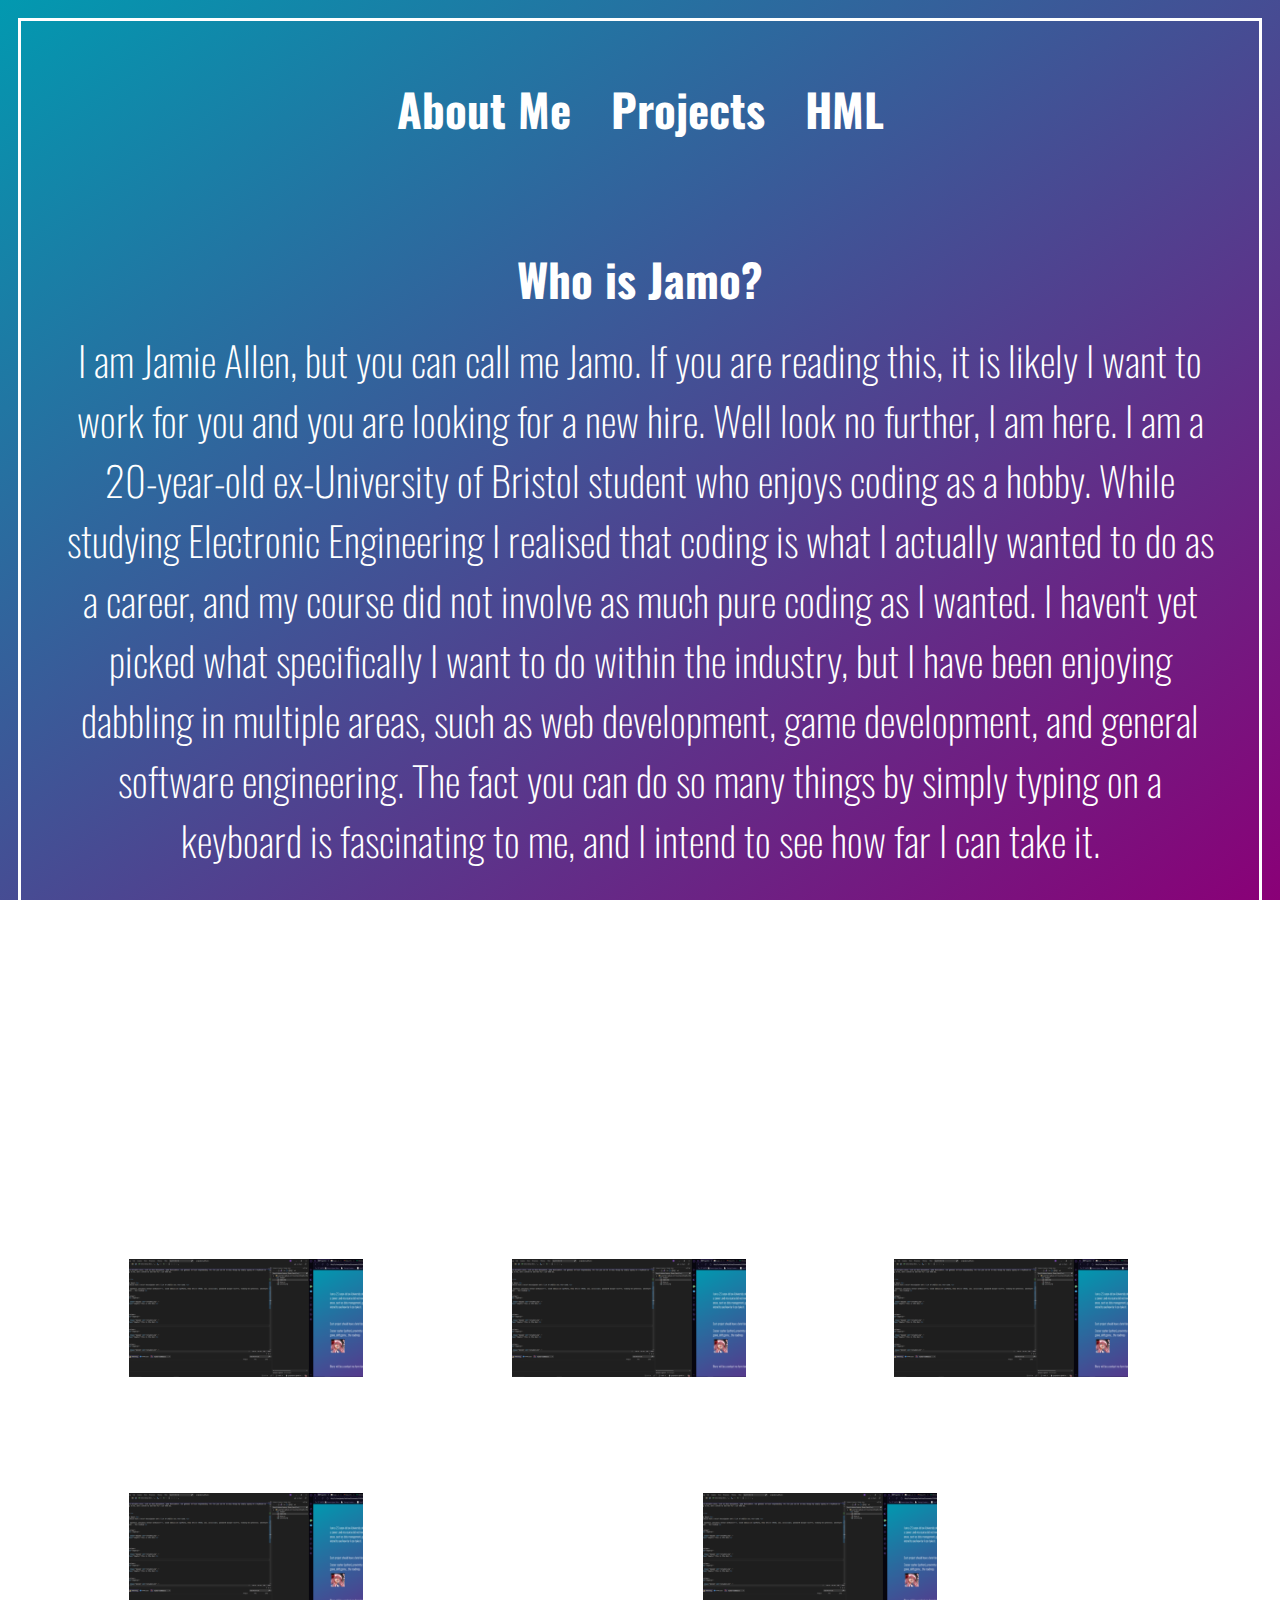
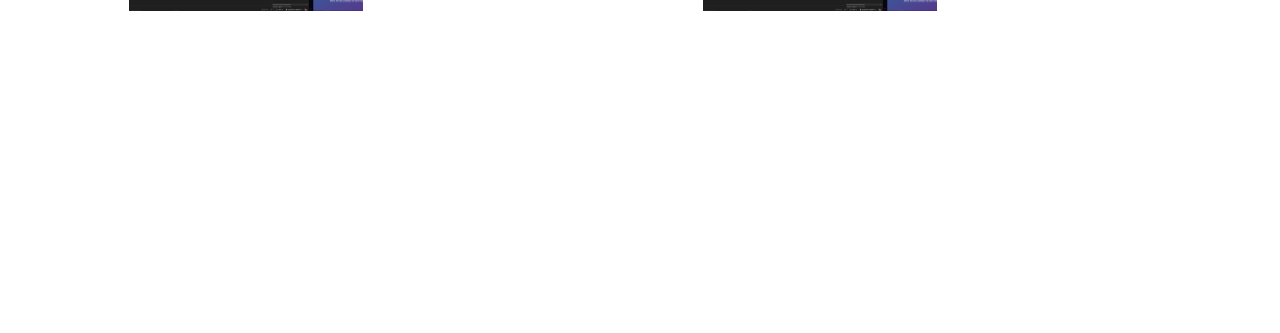
<file: index.html>
﻿<!DOCTYPE html>
<html lang="en">
<head>
    <meta charset="UTF-8">
    <meta name="viewport" content="width=device-width, initial-scale=1.0">
    <meta http-equiv="X-UA-Compatible" content="ie=edge">
    <title>Project: JAMO</title>
    <link rel="stylesheet" type="text/css" href="styles.css">
</head>
<body>
    <header>
        <nav>
            <ul class="nav__links">
                <li><a href="#aboutme">About Me</a></li>
                
                <li><a href="#projects">Projects</a></li>
               
                <li><a href="#hml">HML</a></li>
            </ul>
        </nav>
    </header>

    <a id="aboutme"></a>

    <h1>Who is Jamo?</h1>
    <p>
        I am Jamie Allen, but you can call me Jamo. If you are reading this, it is likely I want to work for you and you are looking for a new hire. Well look no further, I am here. I am a 20-year-old ex-University of Bristol student who enjoys coding as a hobby. While studying Electronic Engineering I realised that coding is what I actually wanted to do as a career, and my course did not involve as much pure coding as I wanted. I haven't yet picked what specifically I want to do within the industry, but I have been enjoying dabbling in multiple areas, such as web development, game development, and general software engineering. The fact you can do so many things by simply typing on a keyboard is fascinating to me, and I intend to see how far I can take it.
    </p>


    <a id="projects"></a>

    <h1 class="headings">What has Jamo done?</h1>
    <p>My history with coding has been brief but passionate and started in 2020 during my first year of university. Here are all my projects arranged in date order.</p>
    <br />
  

    <div class="row">
        <div class="column">
            <a href="./projects/caesar.html" class="imgwrap">
                
                <img class="imgimg" src="Capture.PNG" />
                <h1 class="imgdesc">Caesar cipher</h1>

            </a>
            
            
        </div>
        <div class="column">
            <a href="./projects/proximitysensor.html" class="imgwrap">

                <img class="imgimg" src="Capture.PNG" />
                <h1 class="imgdesc">Proximity sensor</h1>

            </a>
        </div>
        <div class="column">
            <a href="./projects/covidsim.html" class="imgwrap">

                <img class="imgimg" src="Capture.PNG" />
                <h1 class="imgdesc">COVID simulation</h1>

            </a>
        </div>
        <div class="column">
            <a href="./projects/thiswebsite.html" class="imgwrap">

                <img class="imgimg" src="Capture.PNG" />
                <h1 class="imgdesc">This website</h1>

            </a>
        </div>
        <div class="column">
            <a href="./projects/tradingbot.html" class="imgwrap">

                <img class="imgimg" src="Capture.PNG" />
                <h1 class="imgdesc">Trading bot</h1>

            </a>
        </div>
    </div>


    <a id="hml"></a>

    <h1>How do I contact Jamo?</h1>
    <p>There will be a contact me form here as well as linkedin links and my phone number</p>

</body>


</html>
</file>
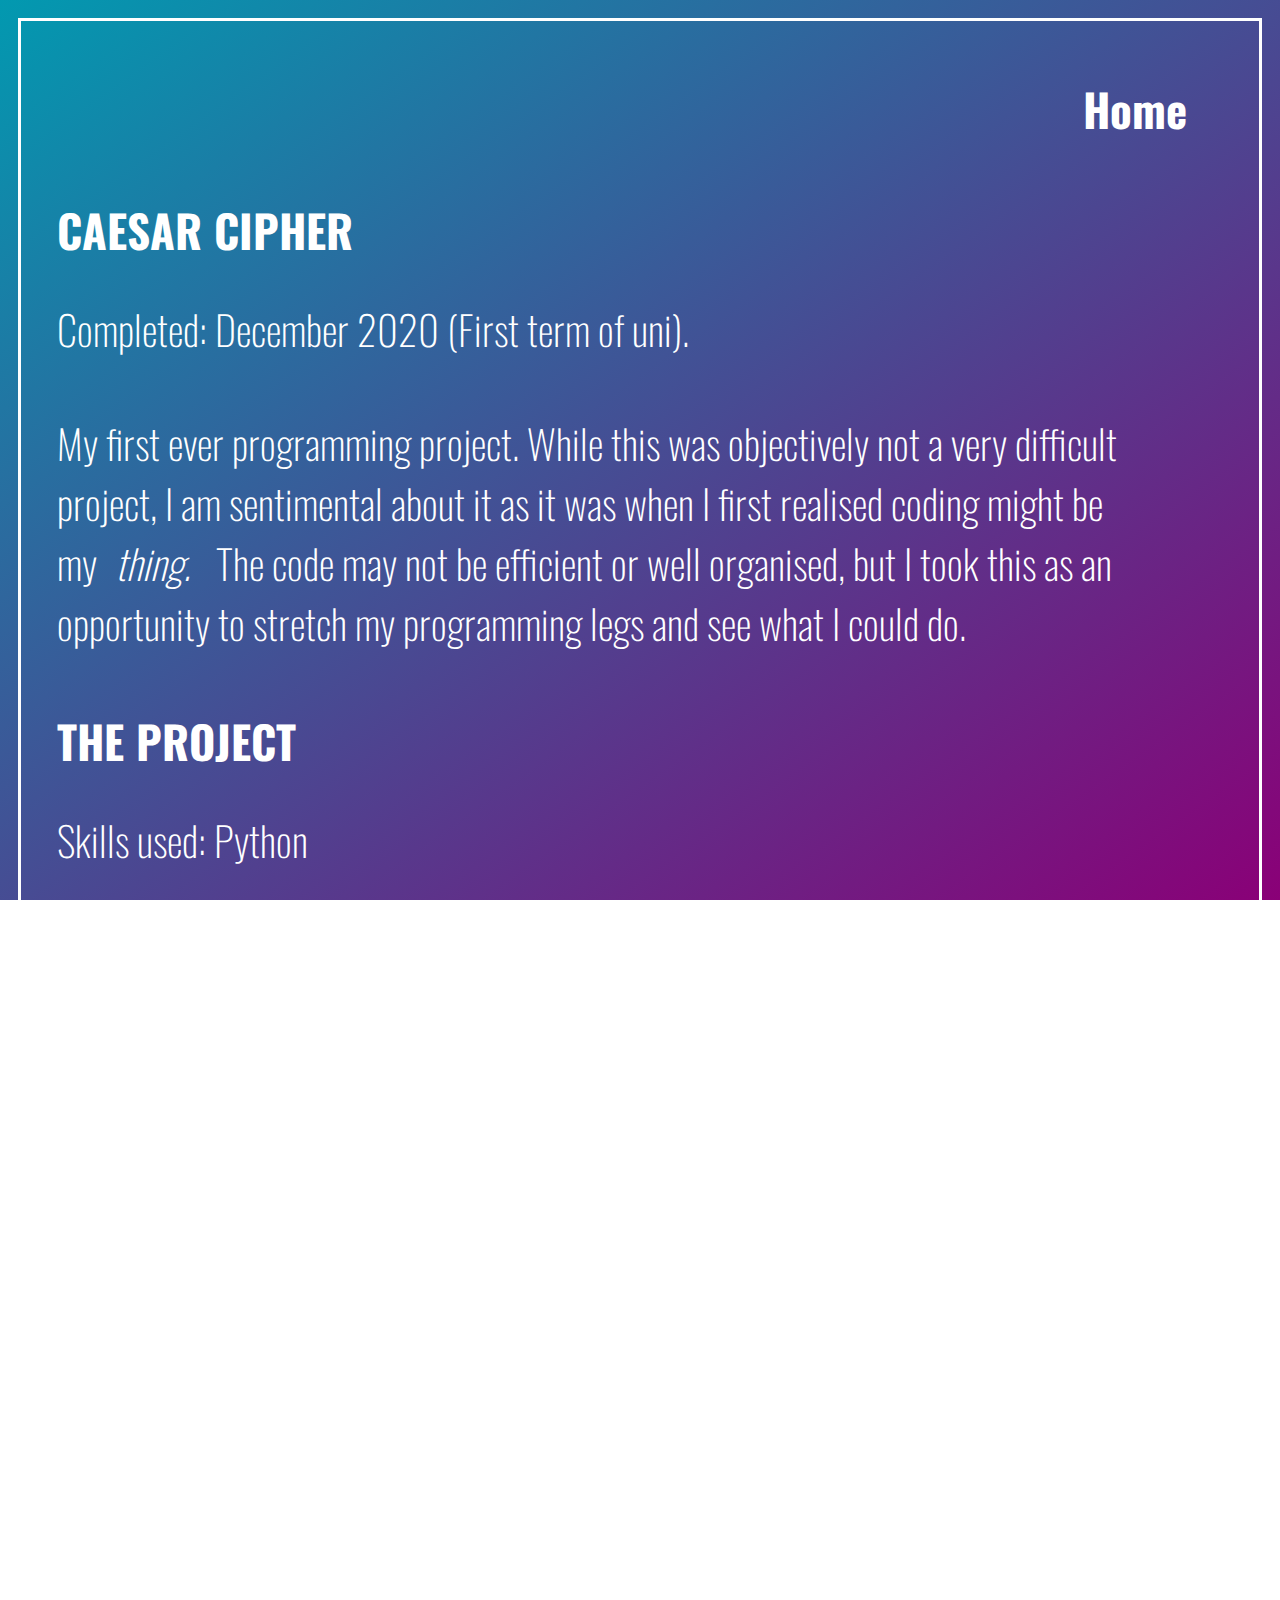
<file: projects/caesar.html>
﻿<!DOCTYPE html>
<html lang="en">
<head>
    <meta charset="UTF-8">
    <meta name="viewport" content="width=device-width, initial-scale=1.0">
    <meta http-equiv="X-UA-Compatible" content="ie=edge">
    <title>Project: JAMO</title>
    <link rel="stylesheet" type="text/css" href="caesar.css">
</head>
<body>
    <header>
        <nav>
            <ul class="nav__links">
                <li><a href="../index.html">Home</a></li>


            </ul>
        </nav>
    </header>

    <h1>CAESAR CIPHER</h1>
    <p>
        Completed: December 2020 (First term of uni).
    </p>
    <br />
    <p>
        My first ever programming project. While this was objectively not a very difficult project, I am sentimental about it as it was when I first realised coding might be my<em>thing.</em> The code may not be efficient or well organised, but I took this as an opportunity to stretch my programming legs and see what I could do.
    </p>


    <br />

    <h1 class="headings">THE PROJECT</h1>
    <p>Skills used: Python</p>
    <br />
    <p>The goal of this project was to create a simple Caesar Cipher that could encrypt any message you passed it. I ended up creating a Caesar Cipher that would encrypt any message you passed it, with a key of your choice, that could also decrypt any message (previously encrypted with a Caesar Cipher) by testing the encrypted message against different keys and then comparing the words in the message to a dictionary of words in the English language as well as giving statistics about the message given to it.</p>
    <br />


    <h1>What went well</h1>
    <ul class="www">
        <li><p>There are many more features than were originally required in the assignment which got me a very good grade (78%). </p></li>
        <li><p>The code is well commented, I found it easy to go back to and understand while writing this.</p></li>


    </ul>
    <h1>Areas for improvement</h1>
    <ul class="improvements">
        <li><p>Add more words to the dictionary so that there is a lower chance of the code not working with shorter sentences.</p></li>
        <li><p>The capitalization of the original message is lost in the Cipher.</p></li>


    </ul>
    <a href="./CAESAR.zip" download class="dlbutton">DOWNLOAD CODE</a>

</body>


</html>
</file>
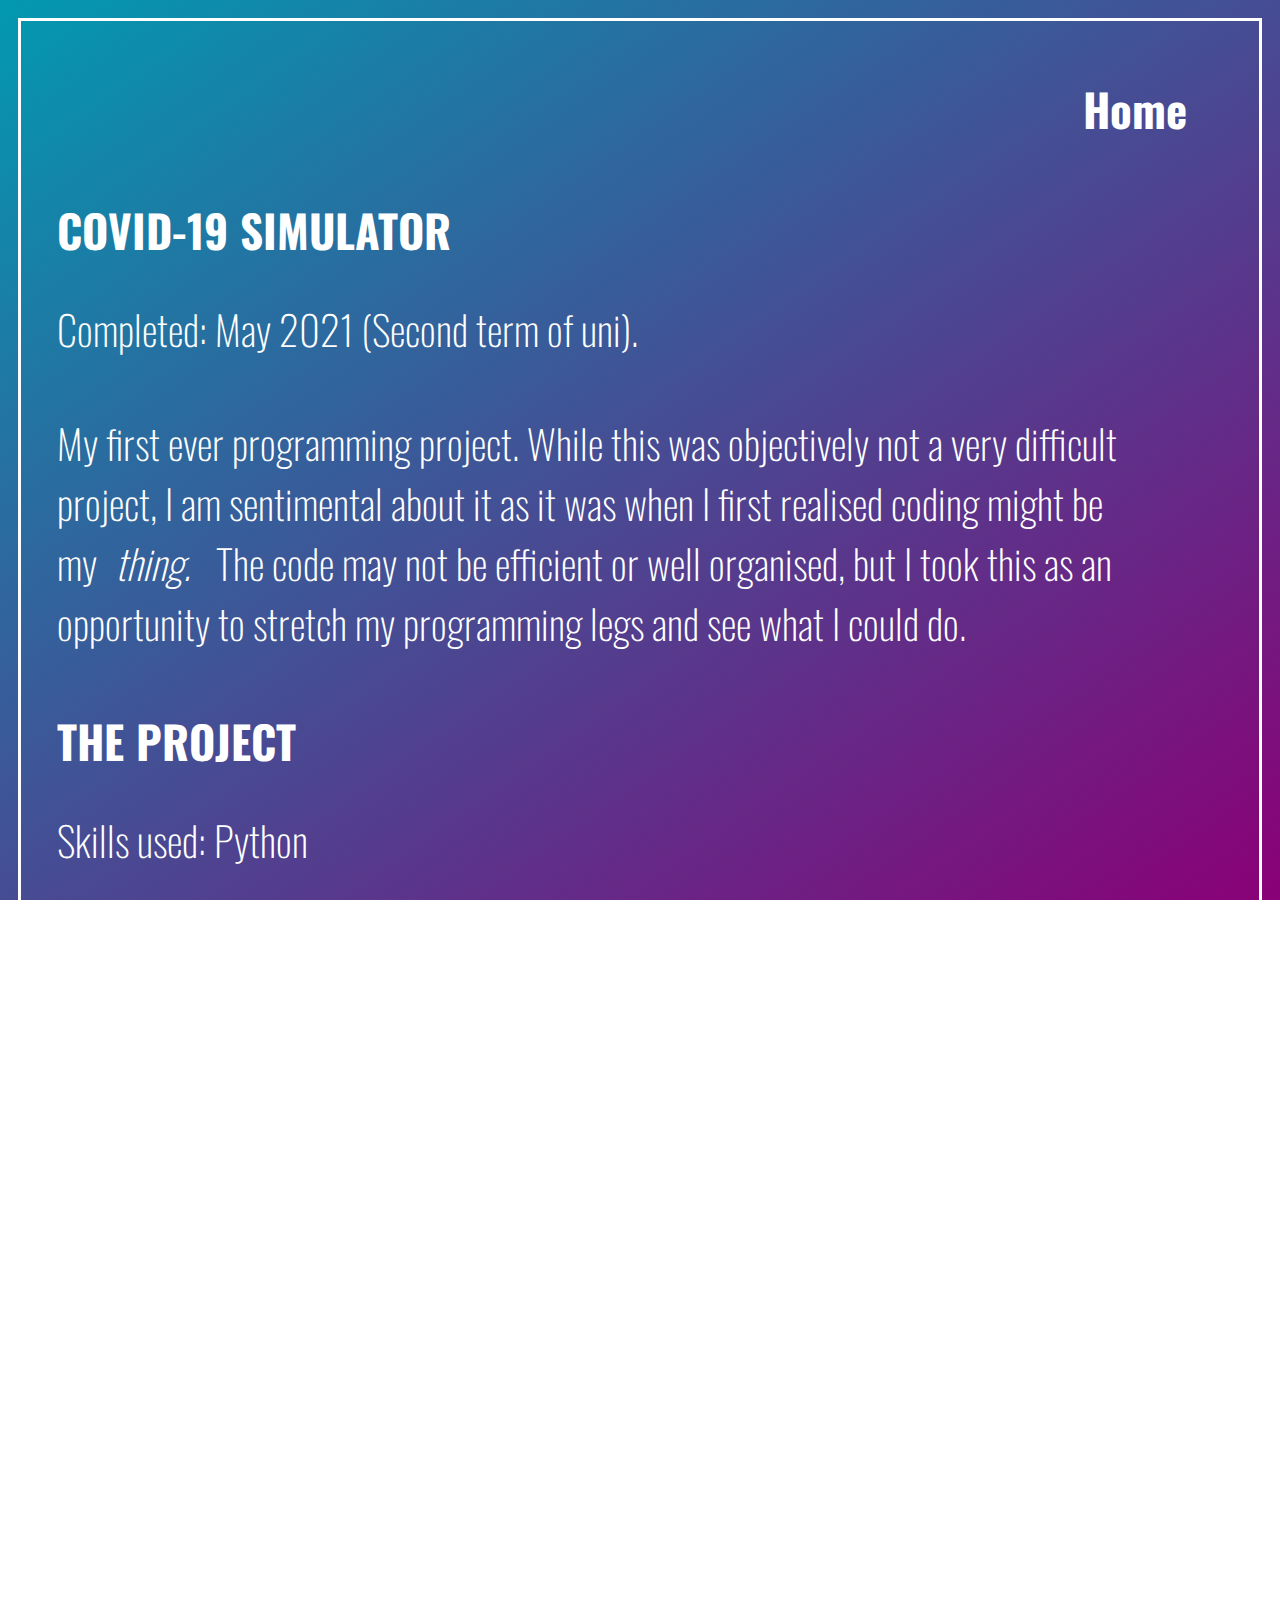
<file: projects/covidsim.html>
﻿<!DOCTYPE html>
<html lang="en">
<head>
    <meta charset="UTF-8">
    <meta name="viewport" content="width=device-width, initial-scale=1.0">
    <meta http-equiv="X-UA-Compatible" content="ie=edge">
    <title>Project: JAMO</title>
    <link rel="stylesheet" type="text/css" href="caesar.css">
</head>
<body>
    <header>
        <nav>
            <ul class="nav__links">
                <li><a href="../index.html">Home</a></li>


            </ul>
        </nav>
    </header>

    <h1>COVID-19 SIMULATOR</h1>
    <p>
        Completed: May 2021 (Second term of uni).
    </p>
    <br />
    <p>
        My first ever programming project. While this was objectively not a very difficult project, I am sentimental about it as it was when I first realised coding might be my<em>thing.</em> The code may not be efficient or well organised, but I took this as an opportunity to stretch my programming legs and see what I could do.
    </p>


    <br />

    <h1 class="headings">THE PROJECT</h1>
    <p>Skills used: Python</p>
    <br />
    <p>The goal of this project was to create a simple Caesar Cipher that could encrypt any message you passed it. I ended up creating a Caesar Cipher that would encrypt any message you passed it, with a key of your choice, that could also decrypt any message (previously encrypted with a Caesar Cipher) by testing the encrypted message against different keys and then comparing the words in the message to a dictionary of words in the English language as well as giving statistics about the message given to it.</p>
    <br />


    <h1>What went well</h1>
    <ul class="www">
        <li><p>There are many more features than were originally required in the assignment which got me a very good grade (78%). </p></li>
        <li><p>The code is well commented, I found it easy to go back to and understand while writing this.</p></li>


    </ul>
    <h1>Areas for improvement</h1>
    <ul class="improvements">
        <li><p>Add more words to the dictionary so that there is a lower chance of the code not working with shorter sentences.</p></li>
        <li><p>The capitalization of the original message is lost in the Cipher.</p></li>


    </ul>
    <a href="./CAESAR.zip" download class="dlbutton">DOWNLOAD CODE</a>
   

</body>


</html>
</file>
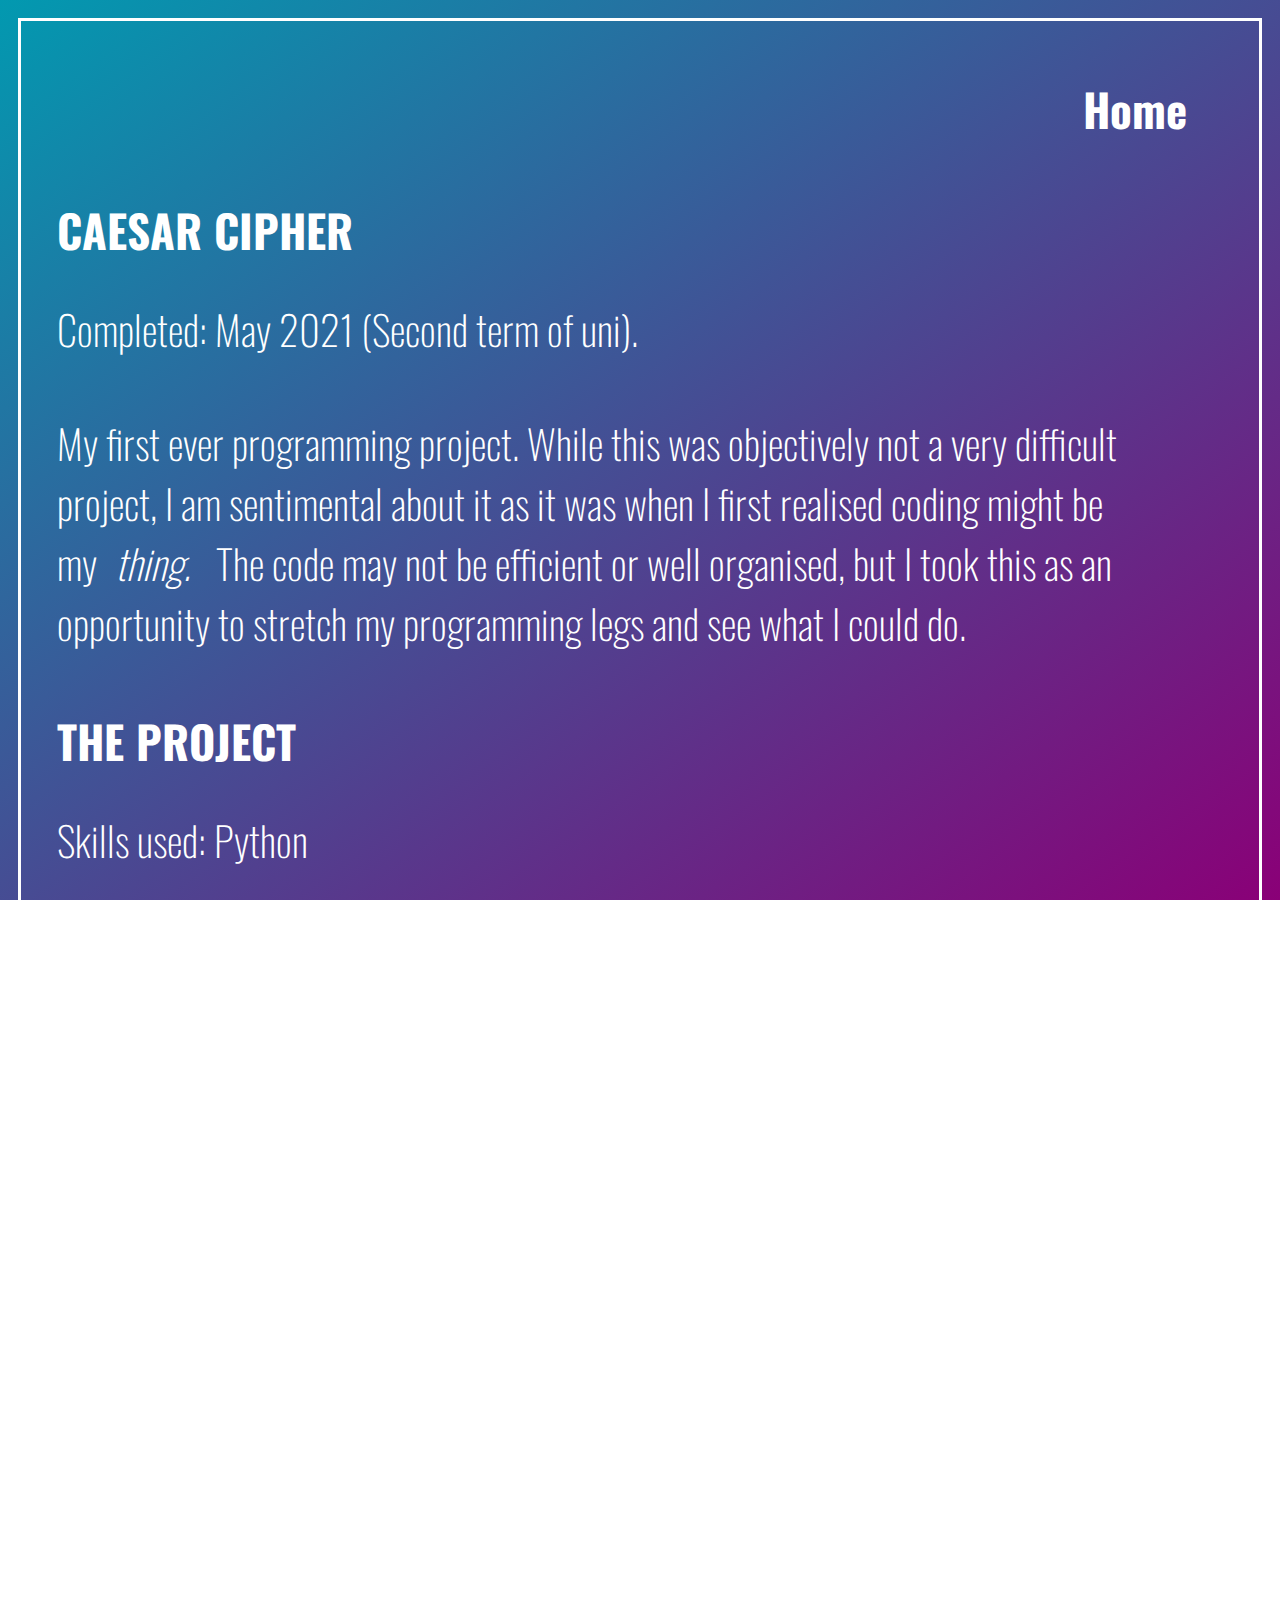
<file: projects/proximitysensor.html>
﻿<!DOCTYPE html>
<html lang="en">
<head>
    <meta charset="UTF-8">
    <meta name="viewport" content="width=device-width, initial-scale=1.0">
    <meta http-equiv="X-UA-Compatible" content="ie=edge">
    <title>Project: JAMO</title>
    <link rel="stylesheet" type="text/css" href="caesar.css">
</head>
<body>
    <header>
        <nav>
            <ul class="nav__links">
                <li><a href="../index.html">Home</a></li>


            </ul>
        </nav>
    </header>

    <h1>CAESAR CIPHER</h1>
    <p>
        Completed: May 2021 (Second term of uni).
    </p>
    <br />
    <p>
        My first ever programming project. While this was objectively not a very difficult project, I am sentimental about it as it was when I first realised coding might be my<em>thing.</em> The code may not be efficient or well organised, but I took this as an opportunity to stretch my programming legs and see what I could do.
    </p>


    <br />

    <h1 class="headings">THE PROJECT</h1>
    <p>Skills used: Python</p>
    <br />
    <p>The goal of this project was to create a simple Caesar Cipher that could encrypt any message you passed it. I ended up creating a Caesar Cipher that would encrypt any message you passed it, with a key of your choice, that could also decrypt any message (previously encrypted with a Caesar Cipher) by testing the encrypted message against different keys and then comparing the words in the message to a dictionary of words in the English language as well as giving statistics about the message given to it.</p>
    <br />


    <h1>What went well</h1>
    <ul class="www">
        <li><p>There are many more features than were originally required in the assignment which got me a very good grade (78%). </p></li>
        <li><p>The code is well commented, I found it easy to go back to and understand while writing this.</p></li>


    </ul>
    <h1>Areas for improvement</h1>
    <ul class="improvements">
        <li><p>Add more words to the dictionary so that there is a lower chance of the code not working with shorter sentences.</p></li>
        <li><p>The capitalization of the original message is lost in the Cipher.</p></li>


    </ul>
    <a href="./CAESAR.zip" download class="dlbutton">DOWNLOAD CODE</a>
   

</body>


</html>
</file>
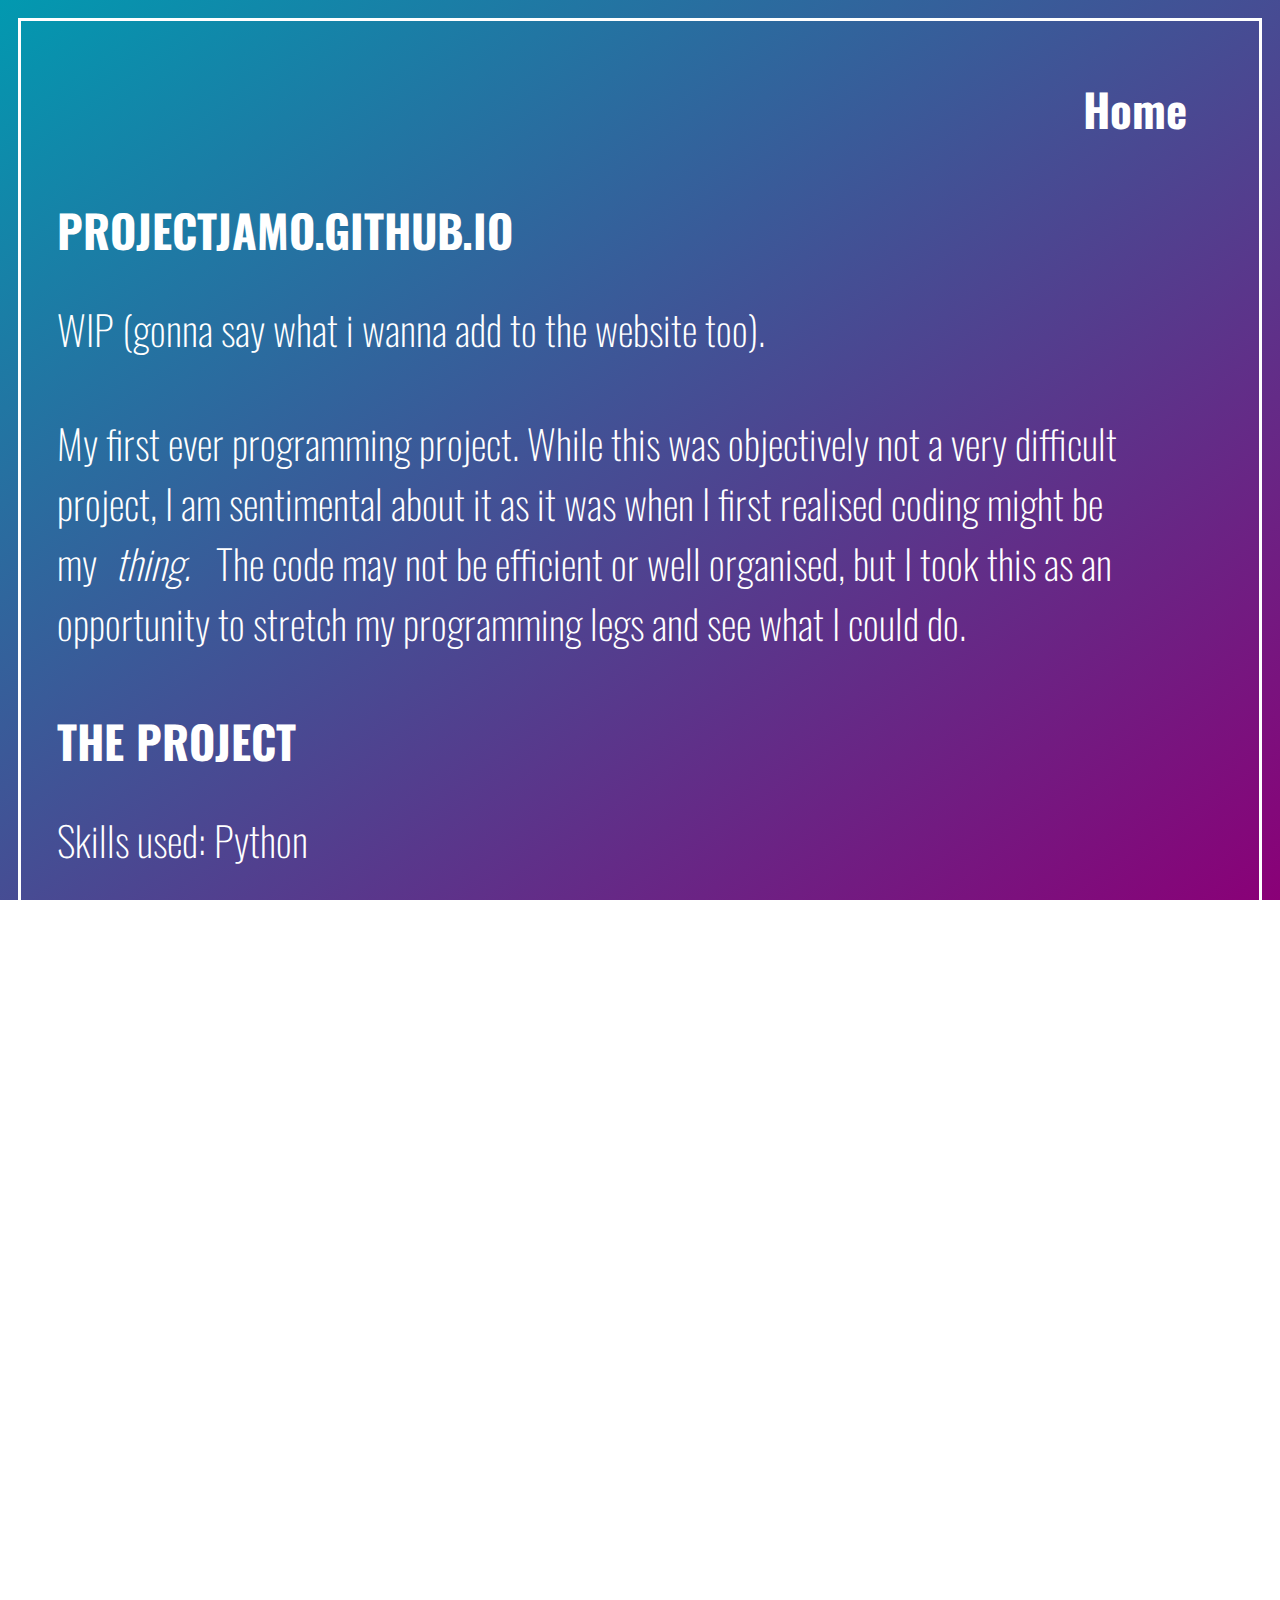
<file: projects/thiswebsite.html>
﻿<!DOCTYPE html>
<html lang="en">
<head>
    <meta charset="UTF-8">
    <meta name="viewport" content="width=device-width, initial-scale=1.0">
    <meta http-equiv="X-UA-Compatible" content="ie=edge">
    <title>Project: JAMO</title>
    <link rel="stylesheet" type="text/css" href="caesar.css">
</head>
<body>
    <header>
        <nav>
            <ul class="nav__links">
                <li><a href="../index.html">Home</a></li>


            </ul>
        </nav>
    </header>

    <h1>PROJECTJAMO.GITHUB.IO</h1>
    <p>
        WIP (gonna say what i wanna add to the website too).
    </p>
    <br />
    <p>
        My first ever programming project. While this was objectively not a very difficult project, I am sentimental about it as it was when I first realised coding might be my<em>thing.</em> The code may not be efficient or well organised, but I took this as an opportunity to stretch my programming legs and see what I could do.
    </p>


    <br />

    <h1 class="headings">THE PROJECT</h1>
    <p>Skills used: Python</p>
    <br />
    <p>The goal of this project was to create a simple Caesar Cipher that could encrypt any message you passed it. I ended up creating a Caesar Cipher that would encrypt any message you passed it, with a key of your choice, that could also decrypt any message (previously encrypted with a Caesar Cipher) by testing the encrypted message against different keys and then comparing the words in the message to a dictionary of words in the English language as well as giving statistics about the message given to it.</p>
    <br />


    <h1>What went well</h1>
    <ul class="www">
        <li><p>There are many more features than were originally required in the assignment which got me a very good grade (78%). </p></li>
        <li><p>The code is well commented, I found it easy to go back to and understand while writing this.</p></li>


    </ul>
    <h1>Areas for improvement</h1>
    <ul class="improvements">
        <li><p>Add more words to the dictionary so that there is a lower chance of the code not working with shorter sentences.</p></li>
        <li><p>The capitalization of the original message is lost in the Cipher.</p></li>


    </ul>
    <a href="./CAESAR.zip" download class="dlbutton">DOWNLOAD CODE</a>
   

</body>


</html>
</file>
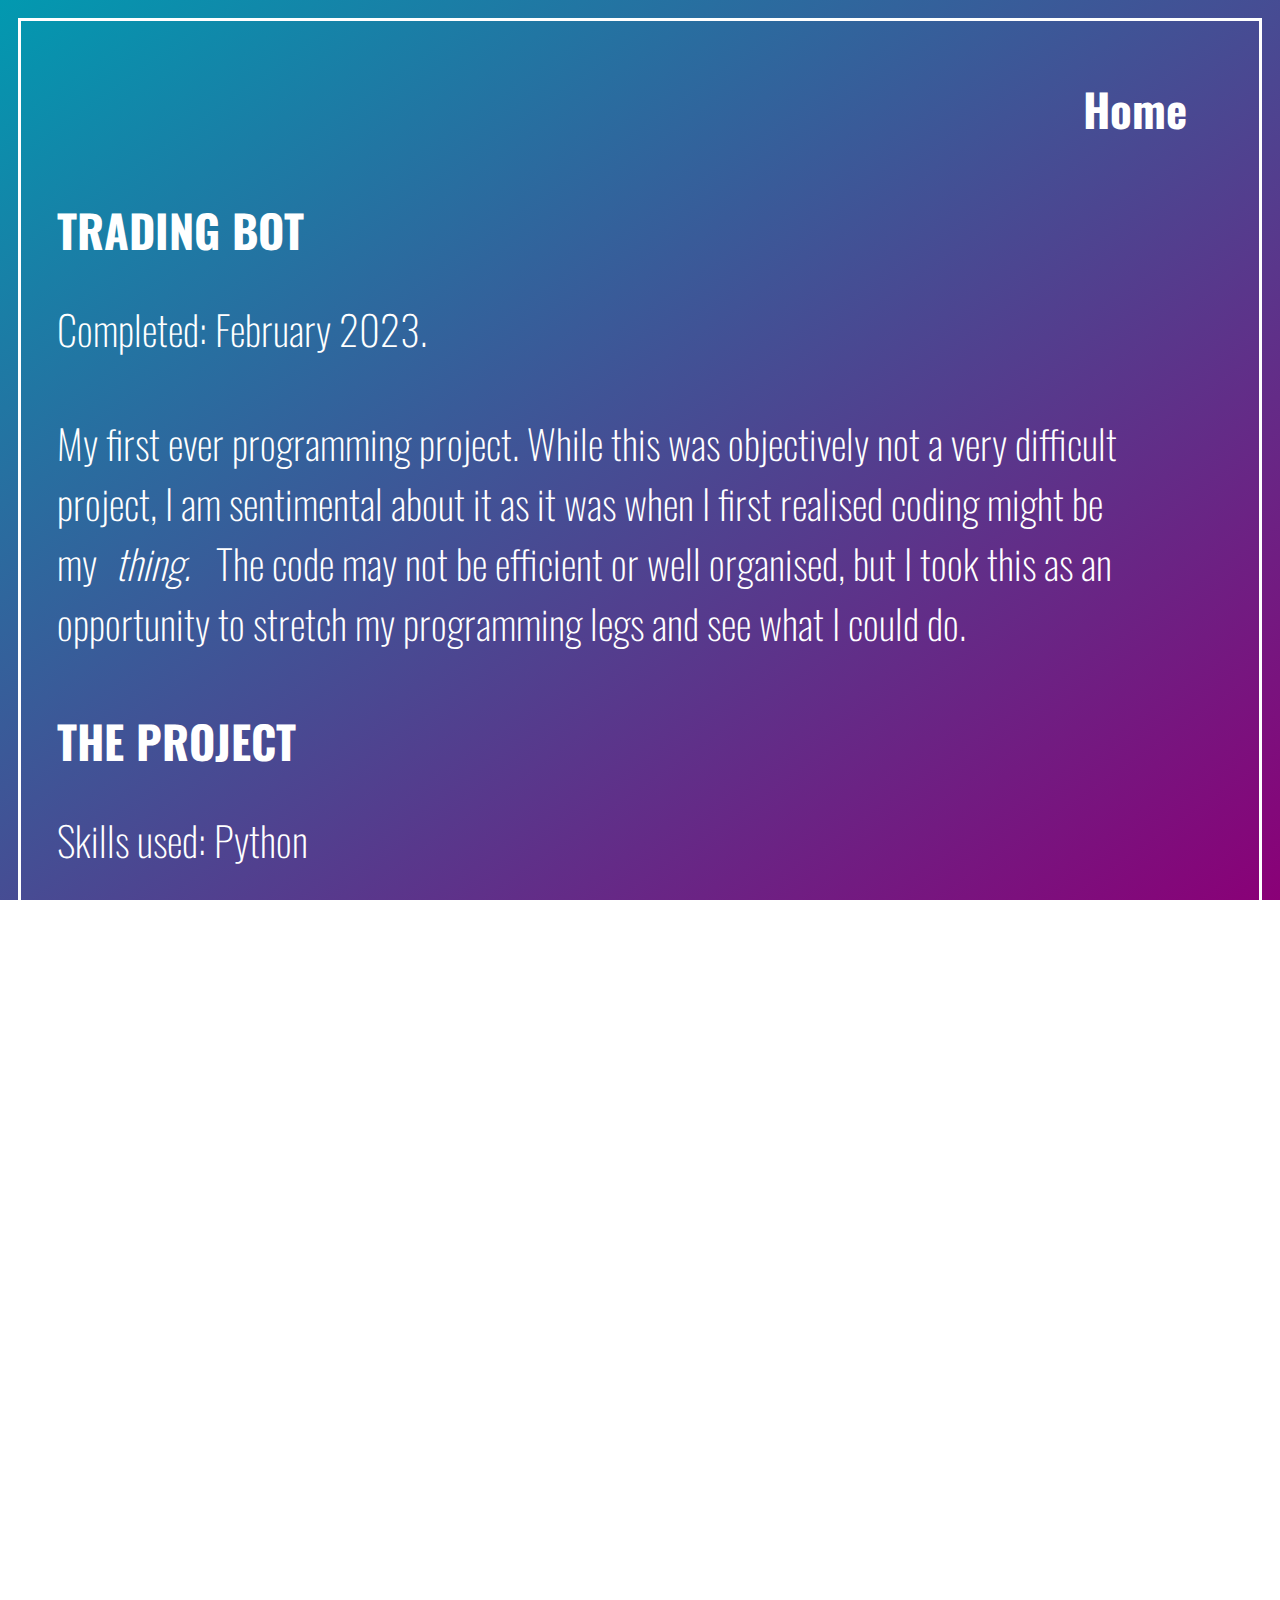
<file: projects/tradingbot.html>
﻿<!DOCTYPE html>
<html lang="en">
<head>
    <meta charset="UTF-8">
    <meta name="viewport" content="width=device-width, initial-scale=1.0">
    <meta http-equiv="X-UA-Compatible" content="ie=edge">
    <title>Project: JAMO</title>
    <link rel="stylesheet" type="text/css" href="caesar.css">
</head>
<body>
    <header>
        <nav>
            <ul class="nav__links">
                <li><a href="../index.html">Home</a></li>


            </ul>
        </nav>
    </header>

    <h1>TRADING BOT</h1>
    <p>
        Completed: February 2023.
    </p>
    <br />
    <p>
        My first ever programming project. While this was objectively not a very difficult project, I am sentimental about it as it was when I first realised coding might be my<em>thing.</em> The code may not be efficient or well organised, but I took this as an opportunity to stretch my programming legs and see what I could do.
    </p>


    <br />

    <h1 class="headings">THE PROJECT</h1>
    <p>Skills used: Python</p>
    <br />
    <p>The goal of this project was to create a simple Caesar Cipher that could encrypt any message you passed it. I ended up creating a Caesar Cipher that would encrypt any message you passed it, with a key of your choice, that could also decrypt any message (previously encrypted with a Caesar Cipher) by testing the encrypted message against different keys and then comparing the words in the message to a dictionary of words in the English language as well as giving statistics about the message given to it.</p>
    <br />


    <h1>What went well</h1>
    <ul class="www">
        <li><p>There are many more features than were originally required in the assignment which got me a very good grade (78%). </p></li>
        <li><p>The code is well commented, I found it easy to go back to and understand while writing this.</p></li>


    </ul>
    <h1>Areas for improvement</h1>
    <ul class="improvements">
        <li><p>Add more words to the dictionary so that there is a lower chance of the code not working with shorter sentences.</p></li>
        <li><p>The capitalization of the original message is lost in the Cipher.</p></li>


    </ul>
    <a href="./CAESAR.zip" download class="dlbutton">DOWNLOAD CODE</a>
   

</body>


</html>
</file>
<file: styles.css>
﻿@import url('https://fonts.googleapis.com/css2?family=Oswald:wght@700&display=swap');

@import url('https://fonts.googleapis.com/css2?family=Oswald:wght@200&display=swap');

*{
    box-sizing: border-box;
    margin: 0% 0%;
    padding: 2vmin;
}
body {
    background-image: linear-gradient(to bottom right, #0299b0, #8a0077) ;
    background-repeat: no-repeat;
    background-attachment: fixed;
    margin: 0 0;
    border-style: solid;
    border-width: 0.4vmin;
    border-color: white;
}
li, a, h1 {
    font-family: "Oswald", sans-serif;
    font-weight: 700;
    font-size: 5vmin;
    color: white;
    text-decoration: none;
}

header, h1 {
    display: flex;
    justify-content: center;
    align-items: flex-start;
    padding: 0px 0px;
    margin: 0px 0px;
}

.nav__links{
    list-style: none;
}

.nav__links li {
    display: inline-block;
    padding: 0px 0px;
}

.nav__links li a {
    transition: all 0.3s ease 0s;

}

    .nav__links li a {
        transition: all 0.3s ease 0s;
    }


h1 {
    text-align: center;
}


p {
    font-family: "Oswald", sans-serif;
    font-weight: 200;
    font-size: 4.5vmin;
    color: white;
    text-decoration: none;
    text-align: center;
}

.row {
    display: flex;
    flex-wrap: wrap;
    padding: 0 3vmin;
    justify-content: right;
}

/* Create two equal columns that sits next to each other */
.column {
    flex: 20%;
    padding: 3vmin 3vmin;
    margin: 0% 0%;
    justify-content: right;
}
.column p{
    position: relative;
    top: -50%;
}


.imgwrap {
    position: relative;
    justify-content: right;
    height: 20vmin;
    width: 27vmin;
    display: block;
    text-decoration: none;
    
}

.imgdesc {
    position: relative;
    top: -100%;
    font-size: 3vmin;
    text-align: right;
    vertical-align: top;
    opacity: 0;
    transition: opacity .2s, visibility .2s;
    transition: all 0.3s ease 0s;
}

.imgwrap:hover .imgdesc {
    transform: scale(1.5);
    transition: all 0.5s ease 0s;
    visibility: visible;
    opacity: 1;
}
.imgimg {
    position: relative;
    transition: all 0.3s ease 0s;
    width: 30vmin;
}

.imgwrap:hover .imgimg {
    transform: scale(1.3);
    transition: all 0.3s ease 0s;
    filter: blur(0.5vmin)
}
</file>
<file: projects/caesar.css>
﻿@import url('https://fonts.googleapis.com/css2?family=Oswald:wght@700&display=swap');

@import url('https://fonts.googleapis.com/css2?family=Oswald:wght@200&display=swap');

*{
    box-sizing: border-box;
    margin: 0% 0%;
    padding: 2vmin;
    text-align: center;
}
body {
    background-image: linear-gradient(to bottom right, #0299b0, #8a0077) ;
    background-repeat: no-repeat;
    background-attachment: fixed;
    margin: 0 0;
    border-style: solid;
    border-width: 0.4vmin;
    border-color: white;
}
ul{
    list-style: none;
    
}
li, a, h1 {
    font-family: "Oswald", sans-serif;
    font-weight: 700;
    font-size: 5vmin;
    color: white;
    text-decoration: none;
}

header {
    display: flex;
    justify-content: right;
    align-items: flex-start;
    padding: 0px 0px;
    margin: 0px 0px;
}

.nav__links{
    list-style: none;
}

.nav__links li {
    display: inline-block;
    padding: 0px 0px;
}

    .nav__links li a {
        transition: all 0.3s ease 0s;
    }


    .nav__links li a {
        transition: all 0.3s ease 0s;
    }


h1 {
    text-align: left;
    justify-content: left;
}


p, .dlbutton {
    font-family: "Oswald", sans-serif;
    font-weight: 200;
    font-size: 4.5vmin;
    color: white;
    text-decoration: none;
    text-align: left;
}

.dlbutton {
    
    background-color: transparent;
    border-style: solid;
    border-width: 0.4vmin;
    border-color: white;
    color: white;
    padding: 1vmin 1vmin;
    transition: all 0.3s ease 0s;
}
</file>
